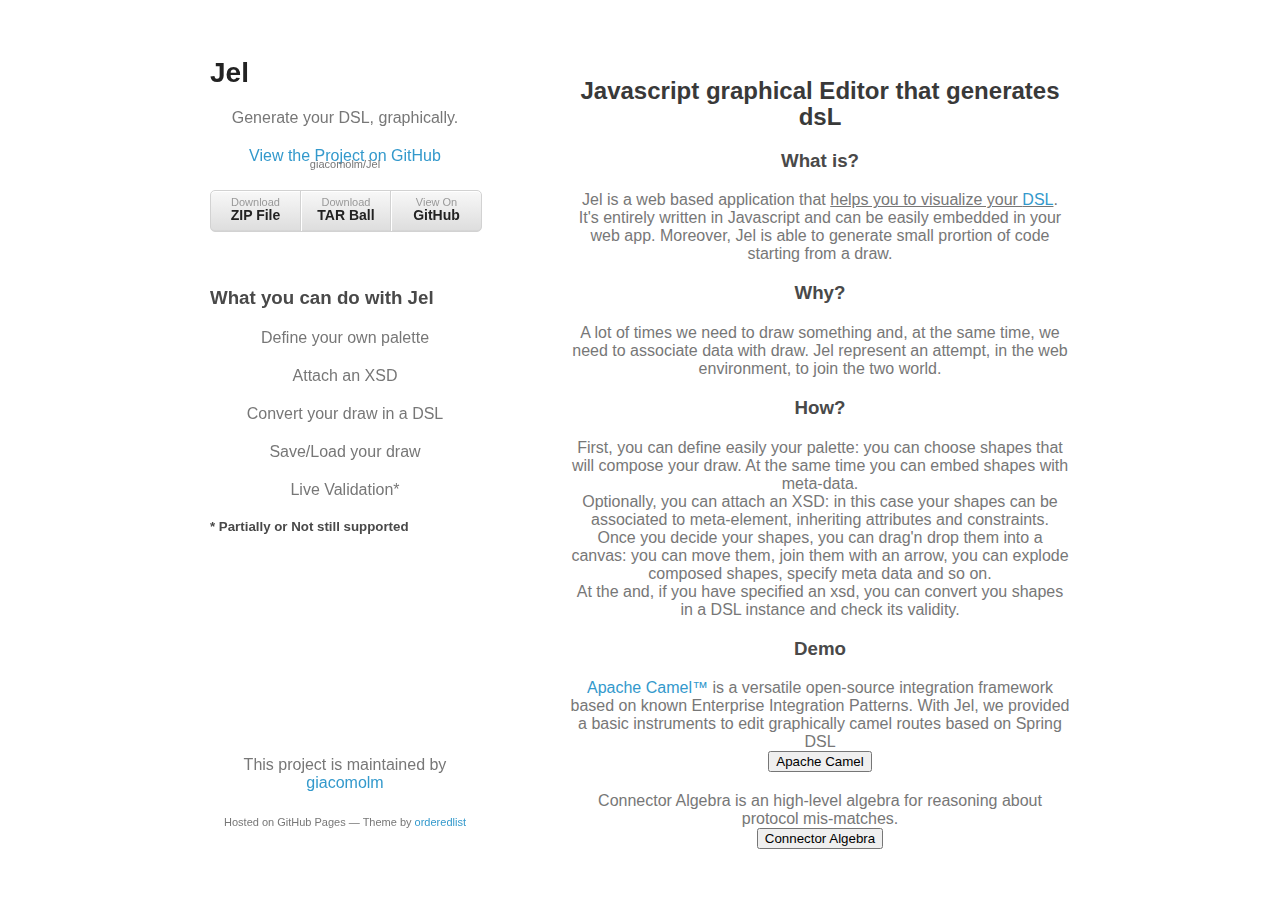
<file: index.html>
<!doctype html>
<html>
  <head>
    <meta charset="utf-8">
    <meta http-equiv="X-UA-Compatible" content="chrome=1">
    <title>Jel by giacomolm</title>

    <link rel="stylesheet" href="stylesheets/styles.css">
    <link rel="stylesheet" href="stylesheets/pygment_trac.css">
    <meta name="viewport" content="width=device-width, initial-scale=1, user-scalable=no">
    <!--[if lt IE 9]>
    <script src="//html5shiv.googlecode.com/svn/trunk/html5.js"></script>
    <![endif]-->

	<link rel="stylesheet" href="css/demo.css" type="text/css" media="screen">

  </head>
<body>
<div class="wrapper">
      <header>
        <div>
	        <h1>Jel</h1>
	        <p>Generate your DSL, graphically.</p>

	        <p class="view"><a href="https://github.com/giacomolm/Jel">View the Project on GitHub <small>giacomolm/Jel</small></a></p>


	        <ul>
	          <li><a href="https://github.com/giacomolm/Jel/zipball/master">Download <strong>ZIP File</strong></a></li>
	          <li><a href="https://github.com/giacomolm/Jel/tarball/master">Download <strong>TAR Ball</strong></a></li>
	          <li><a href="https://github.com/giacomolm/Jel">View On <strong>GitHub</strong></a></li>
	        </ul>
	        <br><br>
	        <h3>What you can do with Jel</h3>
	        <p>Define your own palette</p>
	        <p>Attach an XSD</p>
	        <p>Convert your draw in a DSL</p>
	        <p>Save/Load your draw</p>
	        <p>Live Validation*</p>
	        <h5>* Partially or Not still supported </h5>
        </div>
      </header>
      <section style="text-align:center">
		<p><h2><a name="welcome-to-github-pages" class="anchor" href="#welcome-to-github-pages"><span class="octicon octicon-link"></span></a>Javascript graphical Editor that generates dsL</h2></p>

		<p><h3>What is?</h3></p>
		<p>Jel is a web based application that <u>helps you to visualize your <a href="en.wikipedia.org/wiki/Domain-specific_language‎">DSL</a></u>. It's entirely written in Javascript
			and can be easily embedded in your web app. Moreover, Jel is able to generate small prortion of code starting from a draw. 
		</p>

		<p><h3>Why?</h3></p>
		<p>A lot of times we need to draw something and, at the same time, we need to associate data with draw. <b>Jel</b> represent an attempt, in the web environment, to join the two world.</p>

		<p><h3>How?</h3></p>
		<p > 
			First, you can define easily your palette: you can choose shapes that will compose your draw. At the same time you can embed shapes with meta-data.<br>
			Optionally, you can attach an XSD: in this case your shapes can be associated to meta-element, inheriting attributes and constraints.<br>
			Once you decide your shapes, you can drag'n drop them into a canvas: you can move them, join them with an arrow, you can explode composed shapes, specify meta data and so on. <br>
			At the and, if you have specified an xsd, you can convert you shapes in a DSL instance and check its validity.
	    </p>

	    <p><h3>Demo</h3></p>
		<p> 
			<p>
				<a href="https://camel.apache.org/">Apache Camel™</a> is a versatile open-source integration framework based on known Enterprise Integration Patterns. With Jel, we provided a basic instruments
				to edit graphically camel routes based on Spring DSL<br>
				<input type="button" value="Apache Camel" onclick="window.open('http://giacomolm.github.io/Jel.Camel/','Jel.Camel','height=680,width=1003, location=0')" />
			</p>
			<p>
				Connector Algebra is an high-level algebra for reasoning about protocol mis-matches. <br>
				<input type="button" value="Connector Algebra" onclick="window.open('http://giacomolm.github.io/Jel.Cabac/','Jel.Cabac','height=680,width=1003, location=0')" />
			</p>
	    </p>


<!--<h3>
<a name="designer-templates" class="anchor" href="#designer-templates"><span class="octicon octicon-link"></span></a>Designer Templates</h3>

<p>We've crafted some handsome templates for you to use. Go ahead and continue to layouts to browse through them. You can easily go back to edit your page before publishing. After publishing your page, you can revisit the page generator and switch to another theme. Your Page content will be preserved if it remained markdown format.</p>

<h3>
<a name="rather-drive-stick" class="anchor" href="#rather-drive-stick"><span class="octicon octicon-link"></span></a>Rather Drive Stick?</h3>

<p>If you prefer to not use the automatic generator, push a branch named <code>gh-pages</code> to your repository to create a page manually. In addition to supporting regular HTML content, GitHub Pages support Jekyll, a simple, blog aware static site generator written by our own Tom Preston-Werner. Jekyll makes it easy to create site-wide headers and footers without having to copy them across every page. It also offers intelligent blog support and other advanced templating features.</p>

<h3>
<a name="authors-and-contributors" class="anchor" href="#authors-and-contributors"><span class="octicon octicon-link"></span></a>Authors and Contributors</h3>

<p>You can <a href="https://github.com/blog/821" class="user-mention">@mention</a> a GitHub username to generate a link to their profile. The resulting <code>&lt;a&gt;</code> element will link to the contributor's GitHub Profile. For example: In 2007, Chris Wanstrath (<a href="https://github.com/defunkt" class="user-mention">@defunkt</a>), PJ Hyett (<a href="https://github.com/pjhyett" class="user-mention">@pjhyett</a>), and Tom Preston-Werner (<a href="https://github.com/mojombo" class="user-mention">@mojombo</a>) founded GitHub.</p>

<h3>
<a name="support-or-contact" class="anchor" href="#support-or-contact"><span class="octicon octicon-link"></span></a>Support or Contact</h3>

<p>Having trouble with Pages? Check out the documentation at <a href="http://help.github.com/pages">http://help.github.com/pages</a> or contact <a href="mailto:support@github.com">support@github.com</a> and we’ll help you sort it out.</p>-->
      </section>
      <footer>
        <p>This project is maintained by <a href="https://github.com/giacomolm">giacomolm</a></p>
        <p><small>Hosted on GitHub Pages &mdash; Theme by <a href="https://github.com/orderedlist">orderedlist</a></small></p>
      </footer>
    </div>

	    
	<script src="javascripts/scale.fix.js"></script>
	
</body>
</html>
</file>
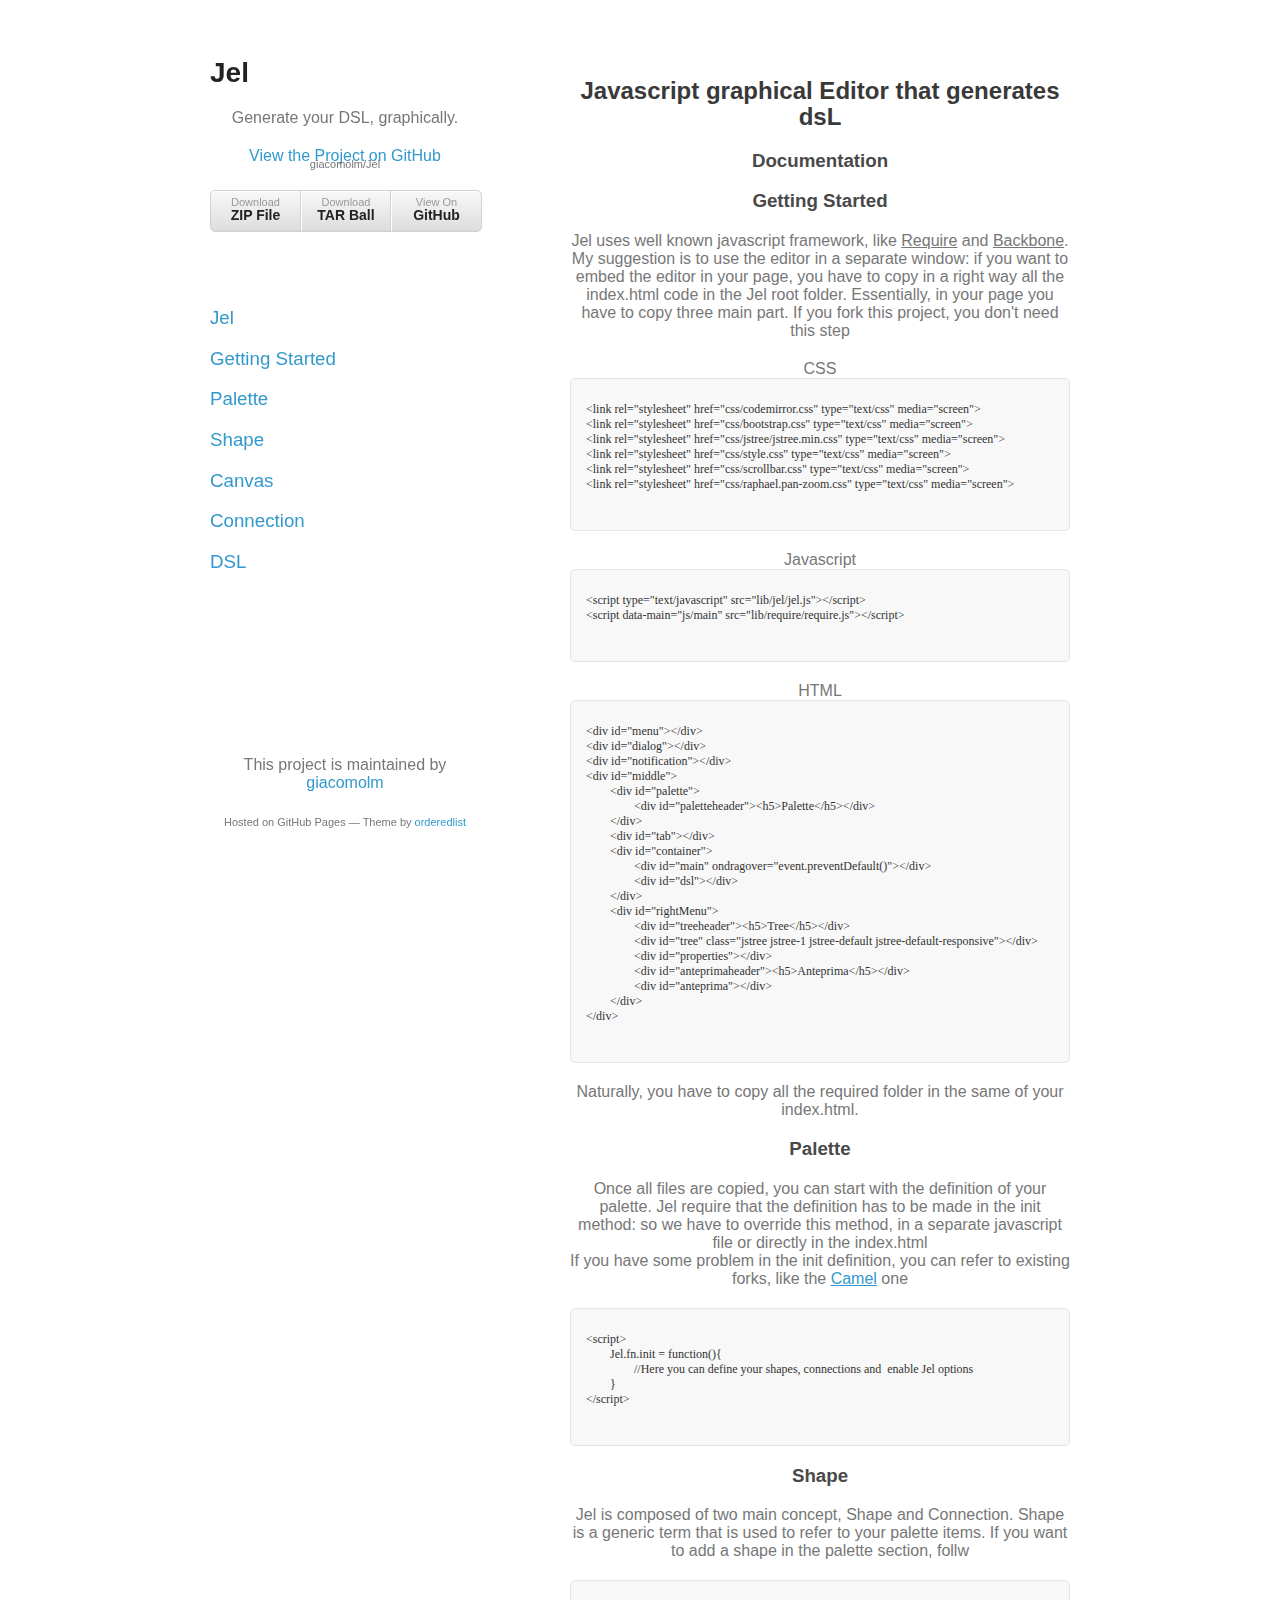
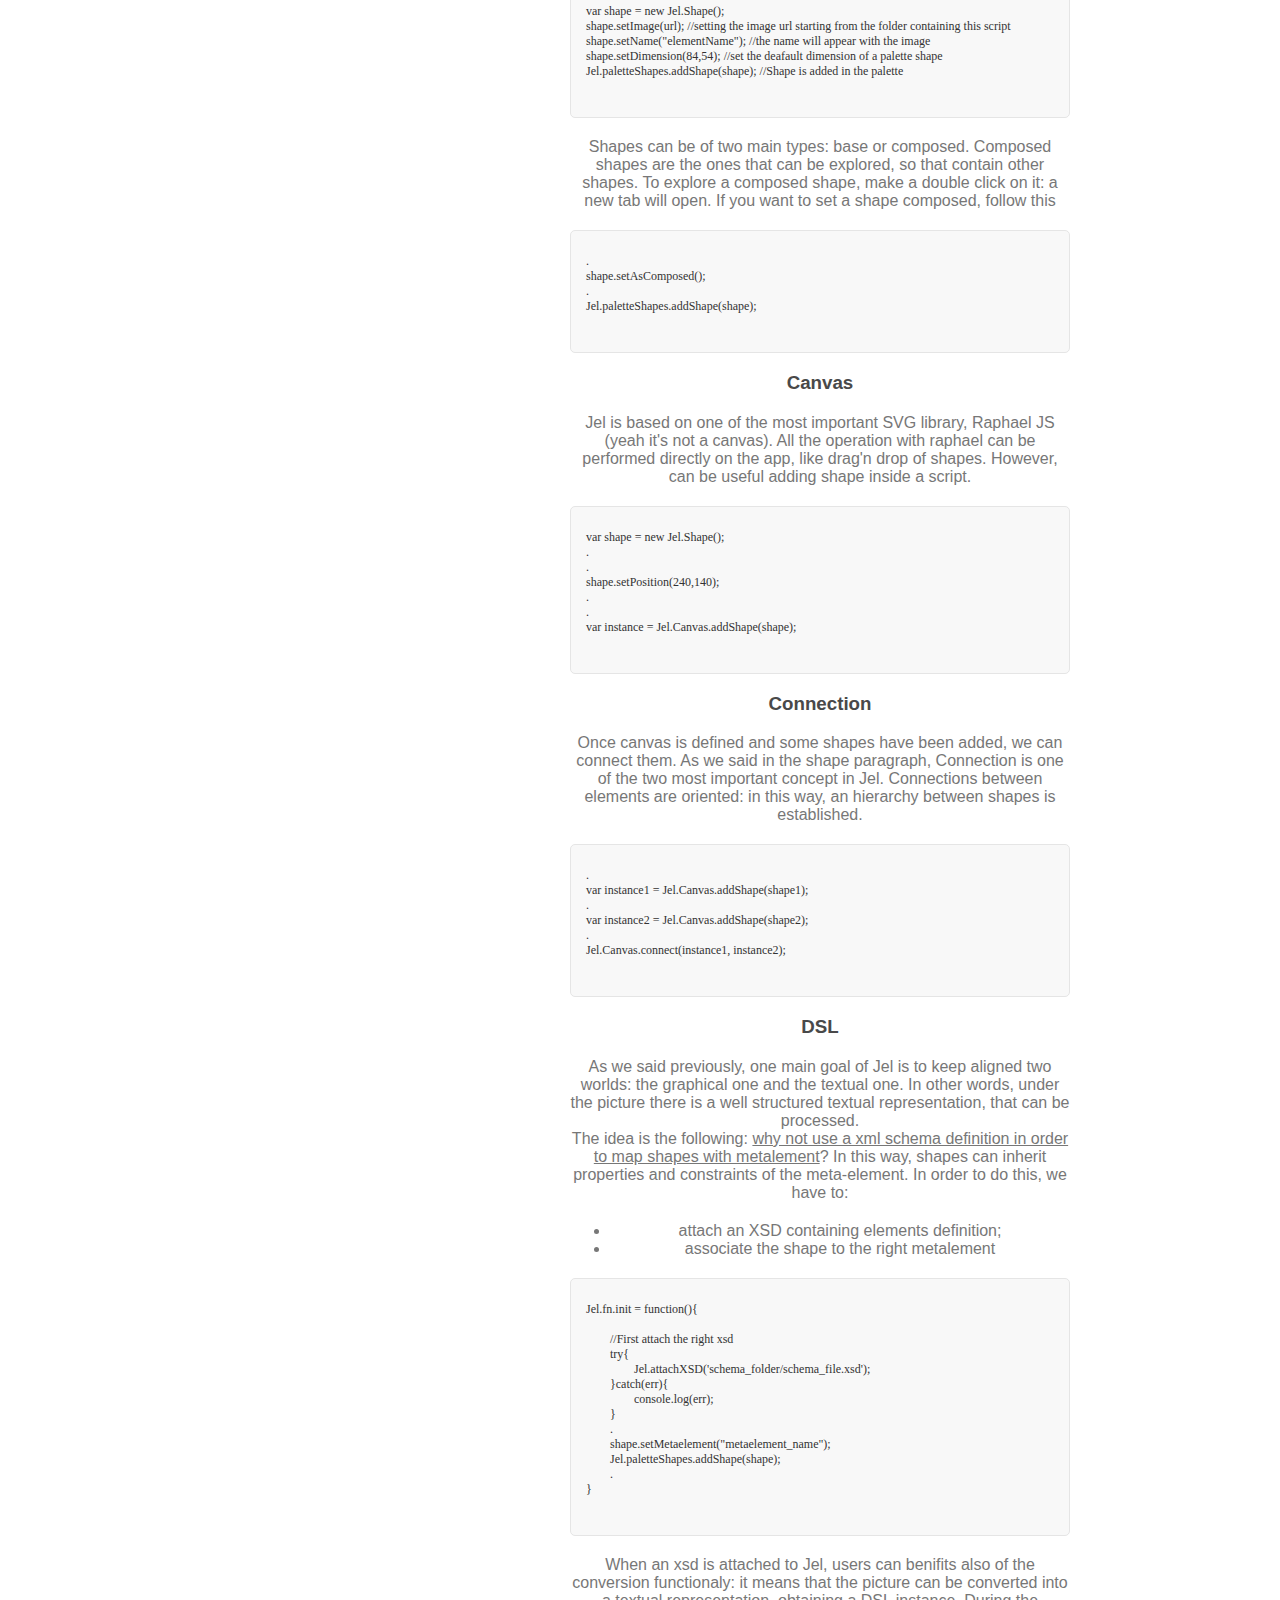
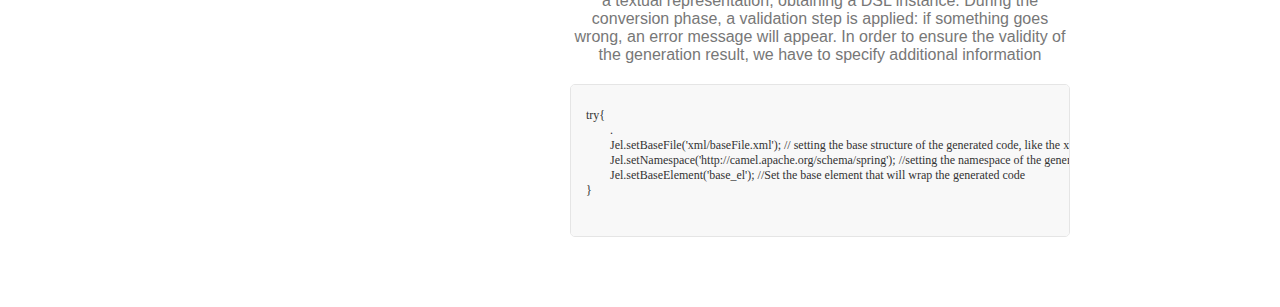
<file: documentation.html>
<!doctype html>
<html>
  <head>
    <meta charset="utf-8">
    <meta http-equiv="X-UA-Compatible" content="chrome=1">
    <title>Jel by giacomolm</title>

    <link rel="stylesheet" href="stylesheets/styles.css">
    <link rel="stylesheet" href="stylesheets/pygment_trac.css">
    <meta name="viewport" content="width=device-width, initial-scale=1, user-scalable=no">
    <!--[if lt IE 9]>
    <script src="//html5shiv.googlecode.com/svn/trunk/html5.js"></script>
    <![endif]-->

	<link rel="stylesheet" href="css/demo.css" type="text/css" media="screen">

  </head>
<body>
<div class="wrapper">
      <header>
        <div>
	        <h1>Jel</h1>
	        <p>Generate your DSL, graphically.</p>

	        <p class="view"><a href="https://github.com/giacomolm/Jel">View the Project on GitHub <small>giacomolm/Jel</small></a></p>


	        <ul>
	          <li><a href="https://github.com/giacomolm/Jel/zipball/master">Download <strong>ZIP File</strong></a></li>
	          <li><a href="https://github.com/giacomolm/Jel/tarball/master">Download <strong>TAR Ball</strong></a></li>
	          <li><a href="https://github.com/giacomolm/Jel">View On <strong>GitHub</strong></a></li>
	        </ul>
	        <br><br>
	        <p><h3><a href="./index.html">Jel</a></h3></p>
	        <p><h3><a href="#getting">Getting Started</a></h3></p>
	        <p><h3><a href="#palette">Palette</a></h3></p>
	        <p><h3><a href="#shape">Shape</a></h3></p>
	        <p><h3><a href="#canvas">Canvas</a></h3></p>
	        <p><h3><a href="#connection">Connection</a></h3></p>
	        <p><h3><a href="#dsl">DSL</a></h3></p>

        </div>
      </header>
      <section style="text-align:center">
		<p><a name="welcome-to-github-pages" class="anchor" href="#welcome-to-github-pages"><span class="octicon octicon-link"></span></a>
			<h2>Javascript graphical Editor that generates dsL</h2>
			<h3>Documentation</h3>
		</p>

		<a name="getting"><h3>Getting Started</h3></a>
		<p>Jel uses well known javascript framework, like <u>Require</u> and <u>Backbone</u>. My suggestion is to use the editor in a separate window: if you want to embed the editor in your page,
			you have to copy in a right way all the index.html code in the Jel root folder. Essentially, in your page you have to copy three main part. If you fork this project, you don't need this step<br>
		</p>
			CSS
			<pre style="text-align:left">
				<code>
<span><</span>link rel="stylesheet" href="css/codemirror.css" type="text/css" media="screen"<span>></span>
<span><</span>link rel="stylesheet" href="css/bootstrap.css" type="text/css" media="screen"<span>></span>
<span><</span>link rel="stylesheet" href="css/jstree/jstree.min.css" type="text/css" media="screen"<span>></span>
<span><</span>link rel="stylesheet" href="css/style.css" type="text/css" media="screen"<span>></span>
<span><</span>link rel="stylesheet" href="css/scrollbar.css" type="text/css" media="screen"<span>></span>
<span><</span>link rel="stylesheet" href="css/raphael.pan-zoom.css" type="text/css" media="screen"<span>></span>
				</code>
			</pre>

			Javascript
			<pre style="text-align:left">
				<code>
<span><</span>script type="text/javascript" src="lib/jel/jel.js"><span><</span>/script>
<span><</span>script data-main="js/main" src="lib/require/require.js"><span><</span>/script>
				</code>
			</pre>

			HTML
			<pre style="text-align:left">
				<code>
<span><</span>div id="menu"><span><span><</span>/div>
<span><</span>div id="dialog"><span><</span>/div>
<span><</span>div id="notification"><span><</span>/div>
<span><</span>div id="middle">
	<span><</span>div id="palette">
		<span><</span>div id="paletteheader"><span><</span>h5>Palette<span><</span>/h5><span><</span>/div>
	<span><</span>/div>
	<span><</span>div id="tab"><span><</span>/div>
	<span><</span>div id="container">
		<span><</span>div id="main" ondragover="event.preventDefault()"><span><</span>/div>
		<span><</span>div id="dsl"><span><</span>/div>
	<span><</span>/div>
	<span><</span>div id="rightMenu">
		<span><</span>div id="treeheader"><span><</span>h5>Tree<span><</span>/h5><span><</span>/div>
		<span><</span>div id="tree" class="jstree jstree-1 jstree-default jstree-default-responsive"><span><</span>/div>
		<span><</span>div id="properties"><span><</span>/div>
		<span><</span>div id="anteprimaheader"><span><</span>h5>Anteprima<span><</span>/h5><span><</span>/div>
		<span><</span>div id="anteprima"><span><</span>/div>
	<span><</span>/div>
<span><</span>/div>
				</code>
			</pre>

		<p>Naturally, you have to copy all the required folder in the same of your index.html.</p>

		<a name="palette"><h3>Palette</h3></a>
		<p>Once all files are copied, you can start with the definition of your palette. Jel require that the definition has to be made in the init method: so we have to override this method, in a separate javascript file or directly in the index.html<br>
		If you have some problem in the init definition, you can refer to existing forks, like the <a href="https://github.com/giacomolm/Jel.Camel/blob/master/index.html"><u>Camel</u></a> one</p>
			<pre style="text-align:left">
				<code>
<span><</span>script>
	Jel.fn.init = function(){
		//Here you can define your shapes, connections and  enable Jel options
	}
<span><</span>/script>
				</code>
			</pre>

		<a name="shape"><h3>Shape</h3></a>
		<p>Jel is composed of two main concept, Shape and Connection. Shape is a generic term that is used to refer to your palette items. If you want to add a shape in the palette section, follw </p>
			<pre style="text-align:left">
				<code>
var shape = new Jel.Shape();
shape.setImage(url); //setting the image url starting from the folder containing this script
shape.setName("elementName"); //the name will appear with the image
shape.setDimension(84,54); //set the deafault dimension of a palette shape
Jel.paletteShapes.addShape(shape); //Shape is added in the palette	
				</code>
			</pre>
			<p>Shapes can be of two main types: base or composed. Composed shapes are the ones that can be explored, so that contain other shapes. To explore a composed shape, make a double click on it: a new tab will open. If you want to set a shape composed, follow this</p>
			<pre style="text-align:left">
				<code>
.
shape.setAsComposed();
.
Jel.paletteShapes.addShape(shape);
				</code>
			</pre>

		<a name="canvas"><h3>Canvas</h3></a>
		<p>Jel is based on one of the most important SVG library, Raphael JS (yeah it's not a canvas). All the operation with raphael can be performed directly on the app, like drag'n drop of shapes. However, can be useful adding shape inside a script. </p>
			<pre style="text-align:left">
				<code>
var shape = new Jel.Shape();
.
.
shape.setPosition(240,140);
.
.
var instance = Jel.Canvas.addShape(shape);
				</code>
			</pre>

		<a name="connection"><h3>Connection</h3></a>
		<p>Once canvas is defined and some shapes have been added, we can connect them. As we said in the shape paragraph, Connection is one of the two most important concept in Jel. Connections between elements are oriented: in this way, an hierarchy between shapes is established.  </p>
			<pre style="text-align:left">
				<code>
.
var instance1 = Jel.Canvas.addShape(shape1);
.
var instance2 = Jel.Canvas.addShape(shape2);
.
Jel.Canvas.connect(instance1, instance2);
				</code>
			</pre>

		<a name="dsl"><h3>DSL</h3></a>
		<p>As we said previously, one main goal of Jel is to keep aligned two worlds: the graphical one and the textual one. In other words, under the picture there is a well structured textual representation, that can be processed. <br>The idea is the following: <b><u>why not use a xml schema definition in order to map shapes with metalement</u>?</b> In this way, shapes can inherit properties and constraints of the meta-element. In order to do this, we have to:  
			<ul>
				<li>attach an XSD containing elements definition;</li>
				<li>associate the shape to the right metalement</li>
			</ul>
		<pre style="text-align:left">
			<code>
Jel.fn.init = function(){

	//First attach the right xsd
	try{
		Jel.attachXSD('schema_folder/schema_file.xsd');
	}catch(err){
		console.log(err);
	}
	.
	shape.setMetaelement("metaelement_name");
	Jel.paletteShapes.addShape(shape);	
	.
}
			</code>
		</pre>
		<p>When an xsd is attached to Jel, users can benifits also of the conversion functionaly: it means that the picture can be converted into a textual representation, obtaining a DSL instance. During the conversion phase, a validation step is applied: if something goes wrong, an error message will appear.  In order to ensure the validity of the generation result, we have to specify additional information</p>
		<pre style="text-align:left">
			<code>
try{
	.
	Jel.setBaseFile('xml/baseFile.xml'); // setting the base structure of the generated code, like the xml definition 
	Jel.setNamespace('http://camel.apache.org/schema/spring'); //setting the namespace of the generate code
	Jel.setBaseElement('base_el'); //Set the base element that will wrap the generated code
}
			</code>
		</pre>

      </section>
      <footer>
        <p>This project is maintained by <a href="https://github.com/giacomolm">giacomolm</a></p>
        <p><small>Hosted on GitHub Pages &mdash; Theme by <a href="https://github.com/orderedlist">orderedlist</a></small></p>
      </footer>
    </div>

	    
	<script src="javascripts/scale.fix.js"></script>
	
</body>
</html>
</file>
<file: stylesheets/styles.css>
@import url(https://fonts.googleapis.com/css?family=Lato:300italic,700italic,300,700);

body {
  padding:50px;
  font:14px/1.5 Lato, "Helvetica Neue", Helvetica, Arial, sans-serif;
  color:#777;
  font-weight:300;
}

h1, h2, h3, h4, h5, h6 {
  color:#222;
  margin:0 0 20px;
}

p, ul, ol, table, pre, dl {
  margin:0 0 20px;
}

h1, h2, h3 {
  line-height:1.1;
}

h1 {
  font-size:28px;
}

h2 {
  color:#393939;
}

h3, h4, h5, h6 {
  color:#494949;
}

a {
  color:#39c;
  font-weight:400;
  text-decoration:none;
}

a small {
  font-size:11px;
  color:#777;
  margin-top:-0.6em;
  display:block;
}

.wrapper {
  width:860px;
  margin:0 auto;
}

blockquote {
  border-left:1px solid #e5e5e5;
  margin:0;
  padding:0 0 0 20px;
  font-style:italic;
}

code, pre {
  font-family:Monaco, Bitstream Vera Sans Mono, Lucida Console, Terminal;
  color:#333;
  font-size:12px;
}

pre {
  padding:8px 15px;
  background: #f8f8f8;  
  border-radius:5px;
  border:1px solid #e5e5e5;
  overflow-x: auto;
}

table {
  width:100%;
  border-collapse:collapse;
}

th, td {
  text-align:left;
  padding:5px 10px;
  border-bottom:1px solid #e5e5e5;
}

dt {
  color:#444;
  font-weight:700;
}

th {
  color:#444;
}

img {
  max-width:100%;
}

header {
  width:270px;
  float:left;
  position:fixed;
}

header ul {
  list-style:none;
  height:40px;
  
  padding:0;
  
  background: #eee;
  background: -moz-linear-gradient(top, #f8f8f8 0%, #dddddd 100%);
  background: -webkit-gradient(linear, left top, left bottom, color-stop(0%,#f8f8f8), color-stop(100%,#dddddd));
  background: -webkit-linear-gradient(top, #f8f8f8 0%,#dddddd 100%);
  background: -o-linear-gradient(top, #f8f8f8 0%,#dddddd 100%);
  background: -ms-linear-gradient(top, #f8f8f8 0%,#dddddd 100%);
  background: linear-gradient(top, #f8f8f8 0%,#dddddd 100%);
  
  border-radius:5px;
  border:1px solid #d2d2d2;
  box-shadow:inset #fff 0 1px 0, inset rgba(0,0,0,0.03) 0 -1px 0;
  width:270px;
}

header li {
  width:89px;
  float:left;
  border-right:1px solid #d2d2d2;
  height:40px;
}

header ul a {
  line-height:1;
  font-size:11px;
  color:#999;
  display:block;
  text-align:center;
  padding-top:6px;
  height:40px;
}

strong {
  color:#222;
  font-weight:700;
}

header ul li + li {
  width:88px;
  border-left:1px solid #fff;
}

header ul li + li + li {
  border-right:none;
  width:89px;
}

header ul a strong {
  font-size:14px;
  display:block;
  color:#222;
}

section {
  width:500px;
  float:right;
  padding-bottom:50px;
}

small {
  font-size:11px;
}

hr {
  border:0;
  background:#e5e5e5;
  height:1px;
  margin:0 0 20px;
}

footer {
  width:270px;
  float:left;
  position:fixed;
  bottom:50px;
}

@media print, screen and (max-width: 960px) {
  
  div.wrapper {
    width:auto;
    margin:0;
  }
  
  header, section, footer {
    float:none;
    position:static;
    width:auto;
  }
  
  header {
    padding-right:320px;
  }
  
  section {
    border:1px solid #e5e5e5;
    border-width:1px 0;
    padding:20px 0;
    margin:0 0 20px;
  }
  
  header a small {
    display:inline;
  }
  
  header ul {
    position:absolute;
    right:50px;
    top:52px;
  }
}

@media print, screen and (max-width: 720px) {
  body {
    word-wrap:break-word;
  }
  
  header {
    padding:0;
  }
  
  header ul, header p.view {
    position:static;
  }
  
  pre, code {
    word-wrap:normal;
  }
}

@media print, screen and (max-width: 480px) {
  body {
    padding:15px;
  }
  
  header ul {
    display:none;
  }
}

@media print {
  body {
    padding:0.4in;
    font-size:12pt;
    color:#444;
  }
}
</file>
<file: stylesheets/pygment_trac.css>
.highlight  { background: #ffffff; }
.highlight .c { color: #999988; font-style: italic } /* Comment */
.highlight .err { color: #a61717; background-color: #e3d2d2 } /* Error */
.highlight .k { font-weight: bold } /* Keyword */
.highlight .o { font-weight: bold } /* Operator */
.highlight .cm { color: #999988; font-style: italic } /* Comment.Multiline */
.highlight .cp { color: #999999; font-weight: bold } /* Comment.Preproc */
.highlight .c1 { color: #999988; font-style: italic } /* Comment.Single */
.highlight .cs { color: #999999; font-weight: bold; font-style: italic } /* Comment.Special */
.highlight .gd { color: #000000; background-color: #ffdddd } /* Generic.Deleted */
.highlight .gd .x { color: #000000; background-color: #ffaaaa } /* Generic.Deleted.Specific */
.highlight .ge { font-style: italic } /* Generic.Emph */
.highlight .gr { color: #aa0000 } /* Generic.Error */
.highlight .gh { color: #999999 } /* Generic.Heading */
.highlight .gi { color: #000000; background-color: #ddffdd } /* Generic.Inserted */
.highlight .gi .x { color: #000000; background-color: #aaffaa } /* Generic.Inserted.Specific */
.highlight .go { color: #888888 } /* Generic.Output */
.highlight .gp { color: #555555 } /* Generic.Prompt */
.highlight .gs { font-weight: bold } /* Generic.Strong */
.highlight .gu { color: #800080; font-weight: bold; } /* Generic.Subheading */
.highlight .gt { color: #aa0000 } /* Generic.Traceback */
.highlight .kc { font-weight: bold } /* Keyword.Constant */
.highlight .kd { font-weight: bold } /* Keyword.Declaration */
.highlight .kn { font-weight: bold } /* Keyword.Namespace */
.highlight .kp { font-weight: bold } /* Keyword.Pseudo */
.highlight .kr { font-weight: bold } /* Keyword.Reserved */
.highlight .kt { color: #445588; font-weight: bold } /* Keyword.Type */
.highlight .m { color: #009999 } /* Literal.Number */
.highlight .s { color: #d14 } /* Literal.String */
.highlight .na { color: #008080 } /* Name.Attribute */
.highlight .nb { color: #0086B3 } /* Name.Builtin */
.highlight .nc { color: #445588; font-weight: bold } /* Name.Class */
.highlight .no { color: #008080 } /* Name.Constant */
.highlight .ni { color: #800080 } /* Name.Entity */
.highlight .ne { color: #990000; font-weight: bold } /* Name.Exception */
.highlight .nf { color: #990000; font-weight: bold } /* Name.Function */
.highlight .nn { color: #555555 } /* Name.Namespace */
.highlight .nt { color: #000080 } /* Name.Tag */
.highlight .nv { color: #008080 } /* Name.Variable */
.highlight .ow { font-weight: bold } /* Operator.Word */
.highlight .w { color: #bbbbbb } /* Text.Whitespace */
.highlight .mf { color: #009999 } /* Literal.Number.Float */
.highlight .mh { color: #009999 } /* Literal.Number.Hex */
.highlight .mi { color: #009999 } /* Literal.Number.Integer */
.highlight .mo { color: #009999 } /* Literal.Number.Oct */
.highlight .sb { color: #d14 } /* Literal.String.Backtick */
.highlight .sc { color: #d14 } /* Literal.String.Char */
.highlight .sd { color: #d14 } /* Literal.String.Doc */
.highlight .s2 { color: #d14 } /* Literal.String.Double */
.highlight .se { color: #d14 } /* Literal.String.Escape */
.highlight .sh { color: #d14 } /* Literal.String.Heredoc */
.highlight .si { color: #d14 } /* Literal.String.Interpol */
.highlight .sx { color: #d14 } /* Literal.String.Other */
.highlight .sr { color: #009926 } /* Literal.String.Regex */
.highlight .s1 { color: #d14 } /* Literal.String.Single */
.highlight .ss { color: #990073 } /* Literal.String.Symbol */
.highlight .bp { color: #999999 } /* Name.Builtin.Pseudo */
.highlight .vc { color: #008080 } /* Name.Variable.Class */
.highlight .vg { color: #008080 } /* Name.Variable.Global */
.highlight .vi { color: #008080 } /* Name.Variable.Instance */
.highlight .il { color: #009999 } /* Literal.Number.Integer.Long */

.type-csharp .highlight .k { color: #0000FF }
.type-csharp .highlight .kt { color: #0000FF }
.type-csharp .highlight .nf { color: #000000; font-weight: normal }
.type-csharp .highlight .nc { color: #2B91AF }
.type-csharp .highlight .nn { color: #000000 }
.type-csharp .highlight .s { color: #A31515 }
.type-csharp .highlight .sc { color: #A31515 }
</file>
<file: css/demo.css>
body {
    font: 300 100.1% "Helvetica Neue", Helvetica, "Arial Unicode MS", Arial, sans-serif;
}
#holder {
    height: 480px;
    width: 640px;
    margin-left:20%;
    float:left;
}
#copy {
    bottom: 0;
    font: 300 .7em "Helvetica Neue", Helvetica, "Arial Unicode MS", Arial, sans-serif;
    position: absolute;
    right: 1em;
    text-align: right;
}
#copy a {
    color: #fff;
}
#palette{
	float:left;
	width : 125px;
	font-family: 'Open Sans','Droid Sans',arial,sans-serif;
}

#palette ul{
	padding-left : 5px;
}

#palette h4{
	margin-bottom : 0px;
}

#palette ul{
	padding : 5px;
	padding-top : 0px;
}

#palette li{
	list-style-type: none;
	margin-bottom : 10px;
	font-size : 11px;
	font-family: "Raleway";
	text-align: center;
}

#container{
	float : left;
}

#properties{
	font-family: "SQMarket-regular","Helvetica Neue",sans-serif;
	
}

#properties li{
	list-style-type: none;
}

#props input{
	clear:right;
}

.contextMenu {
    position: absolute;
    width: 150px;
    z-index: 99999;
    border: solid 1px #CCC;
    background: #EEE;
    padding: 0px;
    margin: 0px;
    display: none;
}

.contextMenu LI {
    list-style: none;
    padding: 0px;
    margin: 0px;
}

.contextMenu A {
    color: #333;
    text-decoration: none;
    display: block;
    line-height: 20px;
    height: 20px;
    background-position: 6px center;
    background-repeat: no-repeat;
    outline: none;
    padding: 1px 5px;
}

.contextMenu LI.hover A {
    color: #FFF;
    background-color: #3399FF;
}

.contextMenu LI.disabled A {
    color: #AAA;
    cursor: default;
}

.contextMenu LI.hover.disabled A {
    background-color: transparent;
}

.contextMenu LI.separator {
    border-top: solid 1px #CCC;
}

#canvas{
	-moz-border-radius: 10px;
	-webkit-border-radius: 10px;
	border: solid 1px #333;
	float : left;
	margin : 10px;
}
p {
	text-align: center;
}

#menu{
	font-family: "Open Sans","Droid Sans",Arial,sans-serif;
	font-size : 13px;
}

#menu ul{
	list-style-type: none;
	padding : 0;
}

#menu li{
	float : left;
	padding-right : 10px;
	cursor:pointer;
}

div#menu li:hover{
	color: #aaa;
}

.menuOpts{
	display : none;
	position : absolute;
	background: rgba(11, 11, 11, 0.9);
	width :150px;
	z-index : 2;
}
.menuOpts li{
	clear : both;
	text-decoration : underlined;
	font-size : 12px;
	color: #fff;
	padding: 2px 10px;
	line-height: 1.5;
	font-weight: normal;
	cursor:pointer
}

span.clear{
	clear: left; display: block;
}

#tab{
	height : 20px;
}

#tab li{
	list-style-type: none;
	float :left;
	margin-right : 20px;
	cursor:pointer;
	font-size: 12px;
	font-family: Arial;
}

.boxclose{
    float:right;
    cursor:pointer;
    color: #fff;
    border: 1px solid #AEAEAE;
    border-radius: 15px;
    background: #605F61;
    font-size: 11px;
    display: inline-block;
    margin-left: 5px;  
}

.boxclose:before {
    content: " x ";
}
</file>
